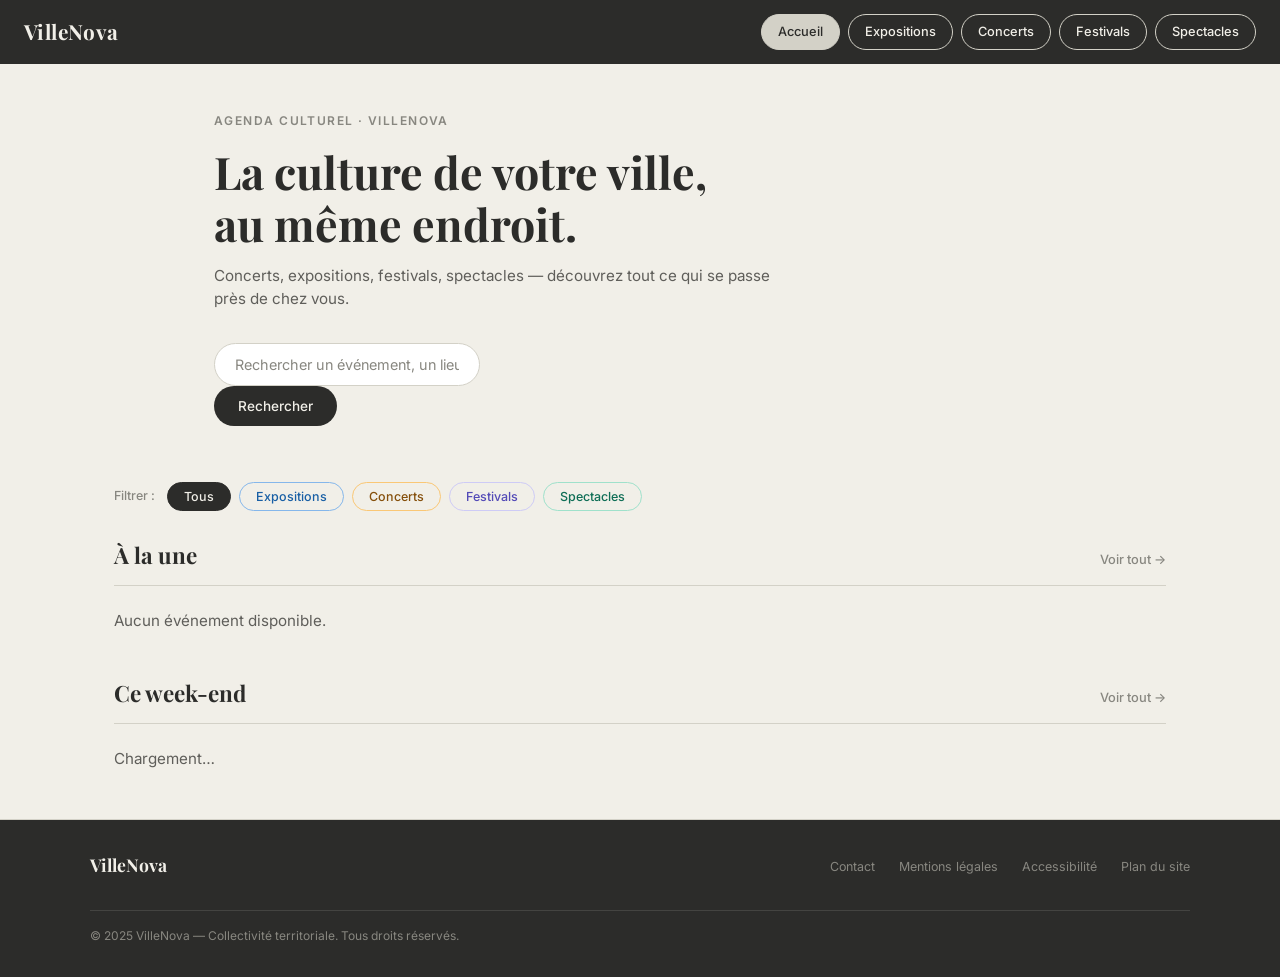
<file: index.html>
<!DOCTYPE html>
<html lang="fr">
<head>
  <meta charset="UTF-8" />
  <meta name="viewport" content="width=device-width, initial-scale=1.0" />
  <title>VilleNova — Agenda culturel</title>
  <link href="https://fonts.googleapis.com/css2?family=Playfair+Display:wght@400;700&family=Inter:wght@400;500;600&display=swap" rel="stylesheet" />
  <link rel="stylesheet" href="Sass/style.css" />
</head>
<body data-page="accueil">

  <nav aria-label="Navigation principale">
    <a href="index.html" class="logo" aria-label="VilleNova — Retour à l'accueil">VilleNova</a>
    <ul class="nav-links" role="list">
      <li><a href="index.html" class="active-accueil" aria-current="page">Accueil</a></li>
      <li><a href="html/expositions.html">Expositions</a></li>
      <li><a href="html/concerts.html">Concerts</a></li>
      <li><a href="html/festivals.html">Festivals</a></li>
      <li><a href="html/spectacles.html">Spectacles</a></li>
    </ul>
  </nav>

  <main id="contenu-principal">

    <section class="hero" aria-labelledby="hero-titre">
      <p class="hero-label">Agenda culturel · VilleNova</p>
      <h1 id="hero-titre">La culture de votre ville,<br>au même endroit.</h1>
      <p>Concerts, expositions, festivals, spectacles — découvrez tout ce qui se passe près de chez vous.</p>
      <div class="search-wrap">
        <form role="search" aria-label="Rechercher un événement">
          <label for="search-accueil" class="sr-only">Rechercher un événement ou un lieu</label>
          <div class="search-bar">
            <input id="search-accueil" type="text" placeholder="Rechercher un événement, un lieu…" autocomplete="off" />
          </div>
          <button class="btn-search" type="submit">Rechercher</button>
        </form>
      </div>
    </section>

    <!-- Filtres par catégorie -->
    <div class="filter-row" role="group" aria-label="Filtrer les événements par catégorie">
      <span class="filter-label" aria-hidden="true">Filtrer :</span>
      <button class="chip active" data-categorie="tous" role="button" aria-pressed="true">Tous</button>
      <button class="chip expo" data-categorie="exposition" role="button" aria-pressed="false">Expositions</button>
      <button class="chip concert" data-categorie="concert" role="button" aria-pressed="false">Concerts</button>
      <button class="chip festival" data-categorie="festival" role="button" aria-pressed="false">Festivals</button>
      <button class="chip spectacle" data-categorie="spectacle" role="button" aria-pressed="false">Spectacles</button>
    </div>

    <section class="section" aria-labelledby="titre-une">
      <div class="section-header">
        <h2 id="titre-une">À la une</h2>
        <a href="html/expositions.html" class="see-all">Voir tout →</a>
      </div>
      <div class="cards" id="cards-une" aria-label="Événements à la une">
        <p role="status">Chargement…</p>
      </div>
    </section>

    <section class="section" aria-labelledby="titre-weekend">
      <div class="section-header">
        <h2 id="titre-weekend">Ce week-end</h2>
        <a href="html/expositions.html" class="see-all">Voir tout →</a>
      </div>
      <div class="cards" id="cards-weekend" aria-label="Événements ce week-end">
        <p role="status">Chargement…</p>
      </div>
    </section>

  </main>

  <hr />
  <footer>
    <div class="footer-inner">
      <span class="footer-logo">VilleNova</span>
      <ul class="footer-links">
        <li><a href="#">Contact</a></li>
        <li><a href="#">Mentions légales</a></li>
        <li><a href="#">Accessibilité</a></li>
        <li><a href="#">Plan du site</a></li>
      </ul>
      <p class="footer-copy">© 2025 VilleNova — Collectivité territoriale. Tous droits réservés.</p>
    </div>
  </footer>

  <script src="Java/api.js"></script>
</body>
</html>
</file>
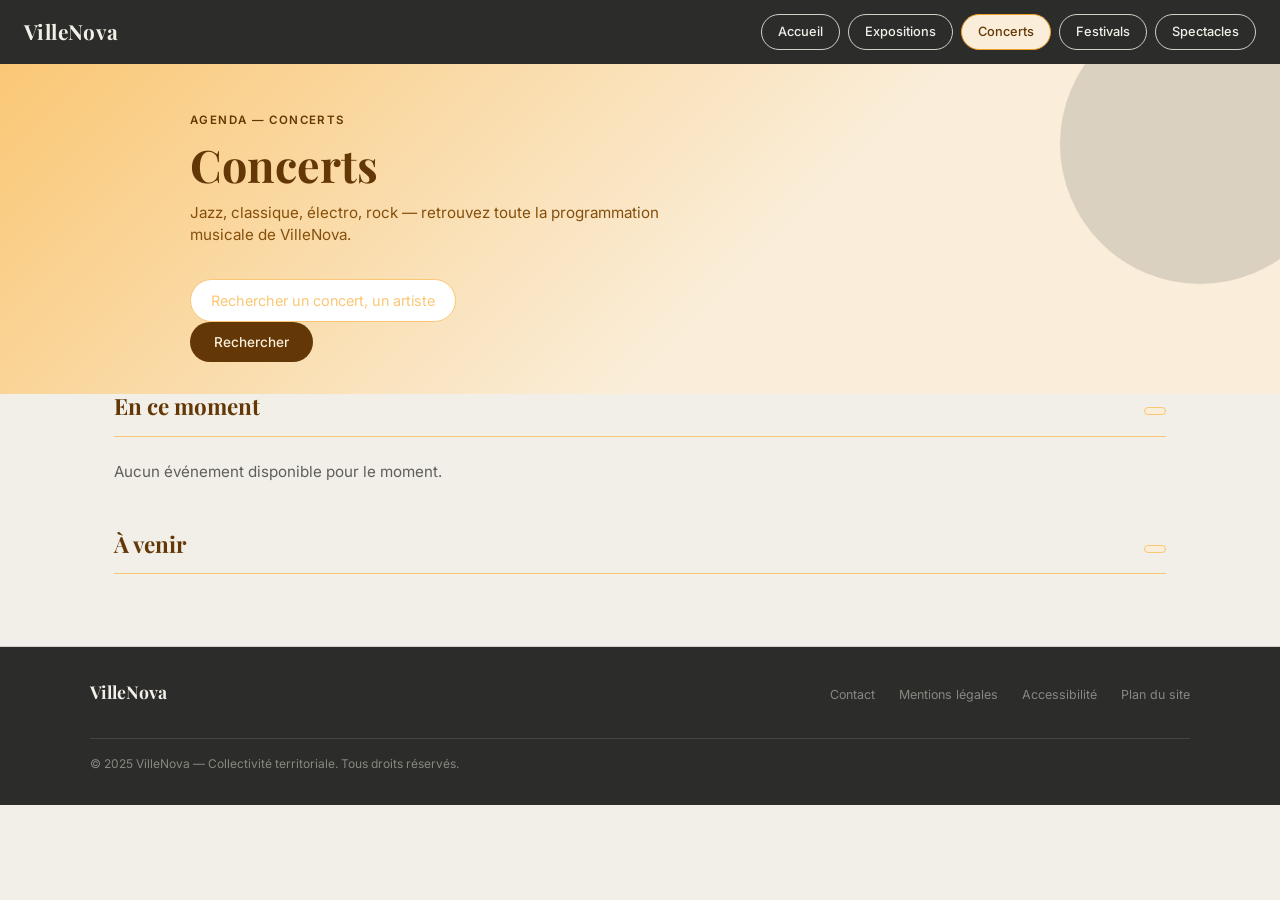
<file: html/concerts.html>
<!DOCTYPE html>
<html lang="fr">
<head>
  <meta charset="UTF-8" />
  <meta name="viewport" content="width=device-width, initial-scale=1.0" />
  <title>Concerts — VilleNova</title>
  <link href="https://fonts.googleapis.com/css2?family=Playfair+Display:wght@400;700&family=Inter:wght@400;500;600&display=swap" rel="stylesheet" />
  <link rel="stylesheet" href="../Sass/style.css" />
</head>
<body data-page="concerts">

  <nav aria-label="Navigation principale">
    <a href="../index.html" class="logo" aria-label="VilleNova — Retour à l'accueil">VilleNova</a>
    <ul class="nav-links" role="list">
      <li><a href="../index.html">Accueil</a></li>
      <li><a href="expositions.html">Expositions</a></li>
      <li><a href="concerts.html" class="active-concert" aria-current="page">Concerts</a></li>
      <li><a href="festivals.html">Festivals</a></li>
      <li><a href="spectacles.html">Spectacles</a></li>
    </ul>
  </nav>

  <main id="contenu-principal">

    <div class="page-header concert" aria-labelledby="page-titre">
      <div class="page-header-inner">
        <p class="page-label">Agenda — Concerts</p>
        <h1 id="page-titre">Concerts</h1>
        <p>Jazz, classique, électro, rock — retrouvez toute la programmation musicale de VilleNova.</p>
        <div class="search-wrap">
          <form role="search" aria-label="Rechercher un concert">
            <label for="search-concert" class="sr-only">Rechercher un concert ou un artiste</label>
            <div class="search-bar concert">
              <input id="search-concert" type="text" placeholder="Rechercher un concert, un artiste…" autocomplete="off" />
            </div>
            <button class="btn-search concert" type="submit">Rechercher</button>
          </form>
        </div>
      </div>
    </div>

    <section class="section" aria-labelledby="titre-en-cours">
      <div class="section-header concert">
        <h2 id="titre-en-cours">En ce moment</h2>
        <span class="count" id="count-en-cours" aria-live="polite"></span>
      </div>
      <div class="cards" id="cards-en-cours" aria-label="Concerts en cours">
        <p role="status">Chargement…</p>
      </div>
    </section>

    <section class="section" aria-labelledby="titre-avenir">
      <div class="section-header concert">
        <h2 id="titre-avenir">À venir</h2>
        <span class="count" id="count-avenir" aria-live="polite"></span>
      </div>
      <div class="cards" id="cards-avenir" aria-label="Concerts à venir">
        <p role="status">Chargement…</p>
      </div>
    </section>

  </main>

  <hr />
  <footer>
    <div class="footer-inner">
      <span class="footer-logo">VilleNova</span>
      <ul class="footer-links">
        <li><a href="#">Contact</a></li>
        <li><a href="#">Mentions légales</a></li>
        <li><a href="#">Accessibilité</a></li>
        <li><a href="#">Plan du site</a></li>
      </ul>
      <p class="footer-copy">© 2025 VilleNova — Collectivité territoriale. Tous droits réservés.</p>
    </div>
  </footer>
  <script src="../Java/api.js"></script>
</body>
</html>
</file>
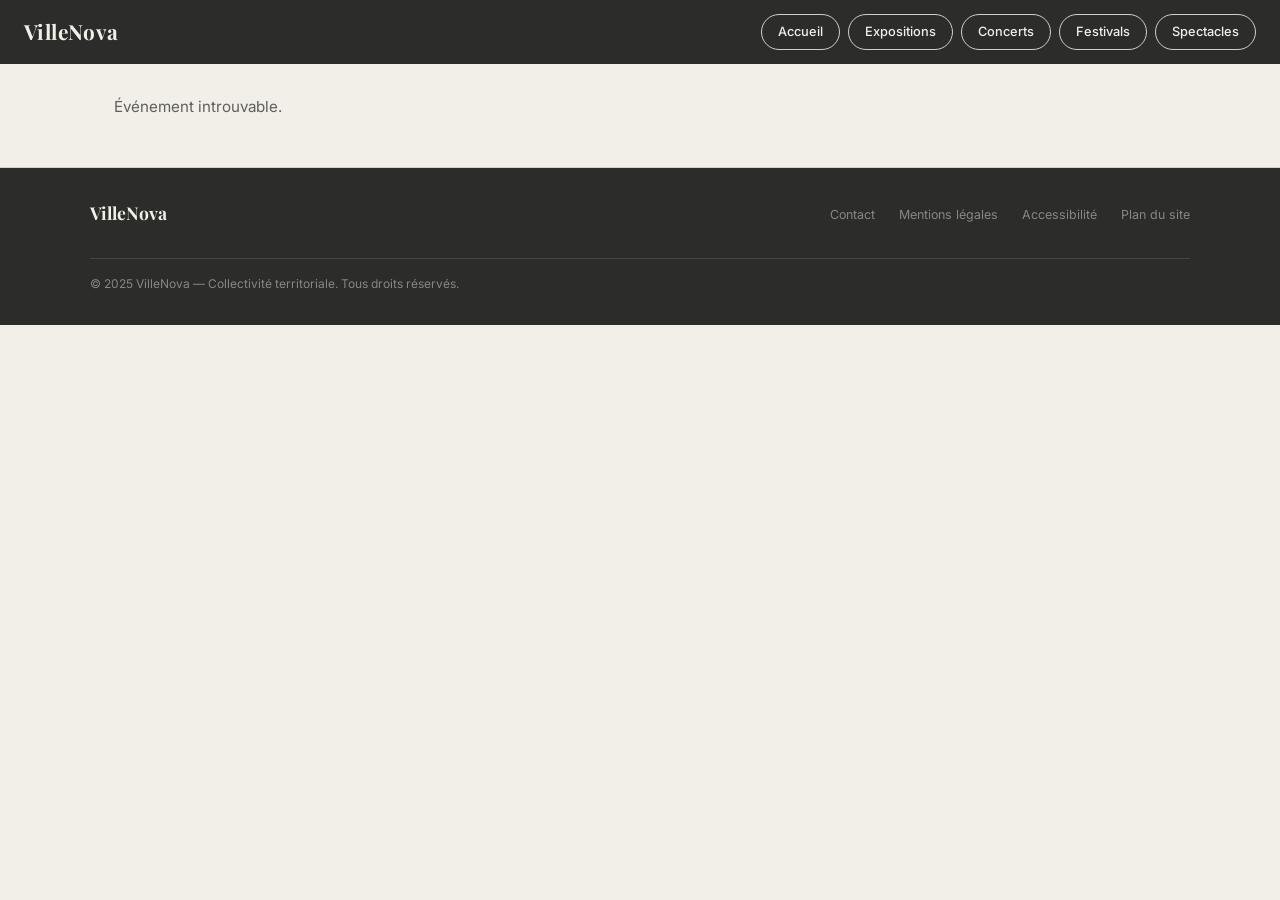
<file: html/event-detail.html>
<!DOCTYPE html>
<html lang="fr">
<head>
  <meta charset="UTF-8" />
  <meta name="viewport" content="width=device-width, initial-scale=1.0" />
  <title>Événement — VilleNova</title>
  <link href="https://fonts.googleapis.com/css2?family=Playfair+Display:wght@400;700&family=Inter:wght@400;500;600&display=swap" rel="stylesheet" />
  <link rel="stylesheet" href="../Sass/style.css" />
</head>
<body data-page="detail">

  <nav>
    <a href="../index.html" class="logo">VilleNova</a>
    <ul class="nav-links">
      <li><a href="../index.html">Accueil</a></li>
      <li><a href="expositions.html">Expositions</a></li>
      <li><a href="concerts.html">Concerts</a></li>
      <li><a href="festivals.html">Festivals</a></li>
      <li><a href="spectacles.html">Spectacles</a></li>
    </ul>
  </nav>

  <main id="contenu-principal">
    <div id="detail-contenu" class="detail-contenu" aria-live="polite">
      <p role="status">Chargement de l'événement…</p>
    </div>
  </main>

  <hr />
  <footer>
    <div class="footer-inner">
      <span class="footer-logo">VilleNova</span>
      <ul class="footer-links">
        <li><a href="#">Contact</a></li>
        <li><a href="#">Mentions légales</a></li>
        <li><a href="#">Accessibilité</a></li>
        <li><a href="#">Plan du site</a></li>
      </ul>
      <p class="footer-copy">© 2025 VilleNova — Collectivité territoriale. Tous droits réservés.</p>
    </div>
  </footer>

  <script src="../Java/api.js"></script>
</body>
</html>
</file>
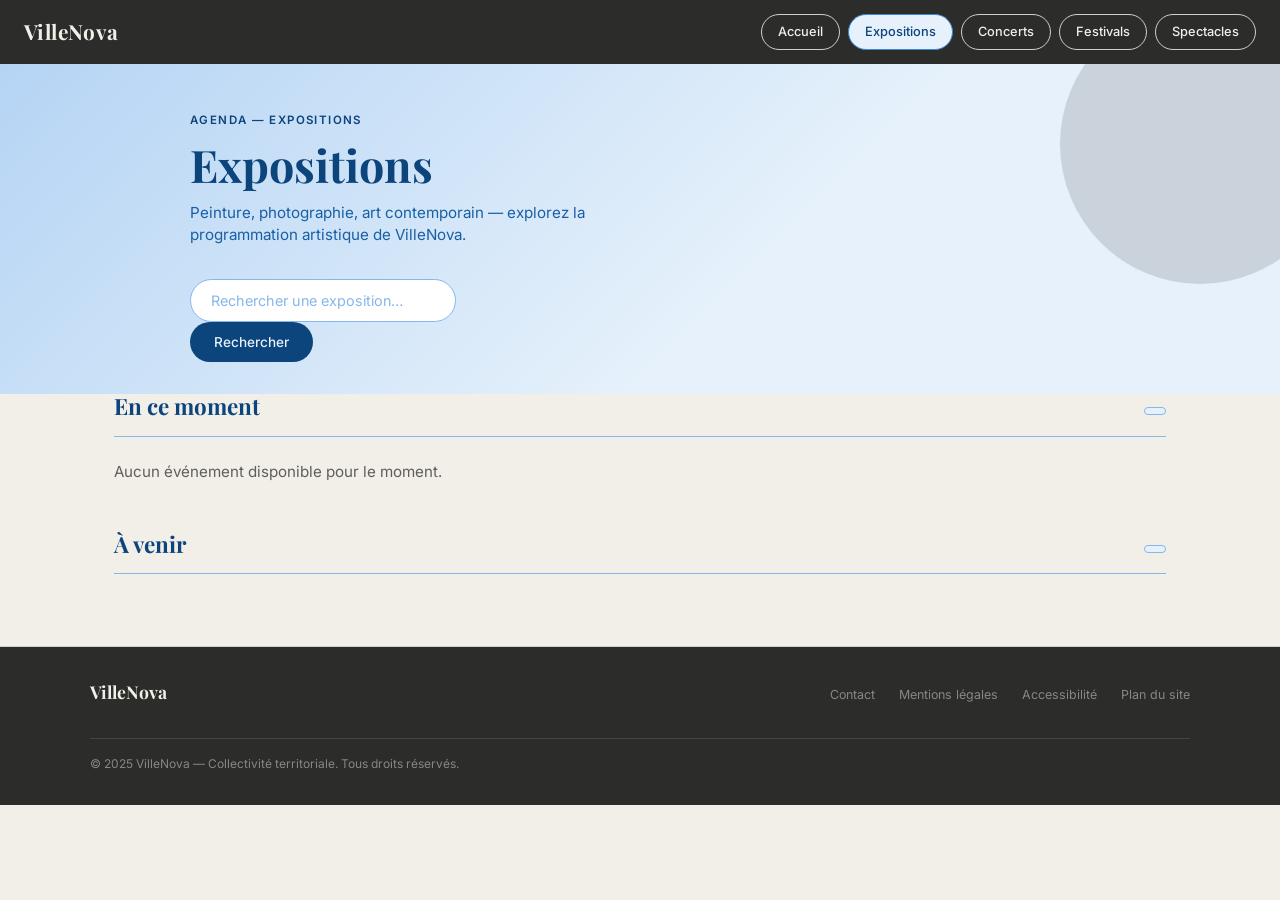
<file: html/expositions.html>
<!DOCTYPE html>
<html lang="fr">
<head>
  <meta charset="UTF-8" />
  <meta name="viewport" content="width=device-width, initial-scale=1.0" />
  <title>Expositions — VilleNova</title>
  <link href="https://fonts.googleapis.com/css2?family=Playfair+Display:wght@400;700&family=Inter:wght@400;500;600&display=swap" rel="stylesheet" />
  <link rel="stylesheet" href="../Sass/style.css" />
</head>
<body data-page="expositions">

  <nav aria-label="Navigation principale">
    <a href="../index.html" class="logo" aria-label="VilleNova — Retour à l'accueil">VilleNova</a>
    <ul class="nav-links" role="list">
      <li><a href="../index.html">Accueil</a></li>
      <li><a href="expositions.html" class="active-expo" aria-current="page">Expositions</a></li>
      <li><a href="concerts.html">Concerts</a></li>
      <li><a href="festivals.html">Festivals</a></li>
      <li><a href="spectacles.html">Spectacles</a></li>
    </ul>
  </nav>

  <main id="contenu-principal">

    <div class="page-header expo" aria-labelledby="page-titre">
      <div class="page-header-inner">
        <p class="page-label">Agenda — Expositions</p>
        <h1 id="page-titre">Expositions</h1>
        <p>Peinture, photographie, art contemporain — explorez la programmation artistique de VilleNova.</p>
        <div class="search-wrap">
          <form role="search" aria-label="Rechercher une exposition">
            <label for="search-expo" class="sr-only">Rechercher une exposition</label>
            <div class="search-bar expo">
              <input id="search-expo" type="text" placeholder="Rechercher une exposition…" autocomplete="off" />
            </div>
            <button class="btn-search expo" type="submit">Rechercher</button>
          </form>
        </div>
      </div>
    </div>

    <section class="section" aria-labelledby="titre-en-cours">
      <div class="section-header expo">
        <h2 id="titre-en-cours">En ce moment</h2>
        <span class="count" id="count-en-cours" aria-live="polite"></span>
      </div>
      <div class="cards" id="cards-en-cours" aria-label="Expositions en cours">
        <p role="status">Chargement…</p>
      </div>
    </section>

    <section class="section" aria-labelledby="titre-avenir">
      <div class="section-header expo">
        <h2 id="titre-avenir">À venir</h2>
        <span class="count" id="count-avenir" aria-live="polite"></span>
      </div>
      <div class="cards" id="cards-avenir" aria-label="Expositions à venir">
        <p role="status">Chargement…</p>
      </div>
    </section>

  </main>

  <hr />
  <footer>
    <div class="footer-inner">
      <span class="footer-logo">VilleNova</span>
      <ul class="footer-links">
        <li><a href="#">Contact</a></li>
        <li><a href="#">Mentions légales</a></li>
        <li><a href="#">Accessibilité</a></li>
        <li><a href="#">Plan du site</a></li>
      </ul>
      <p class="footer-copy">© 2025 VilleNova — Collectivité territoriale. Tous droits réservés.</p>
    </div>
  </footer>
  <script src="../Java/api.js"></script>
</body>
</html>
</file>
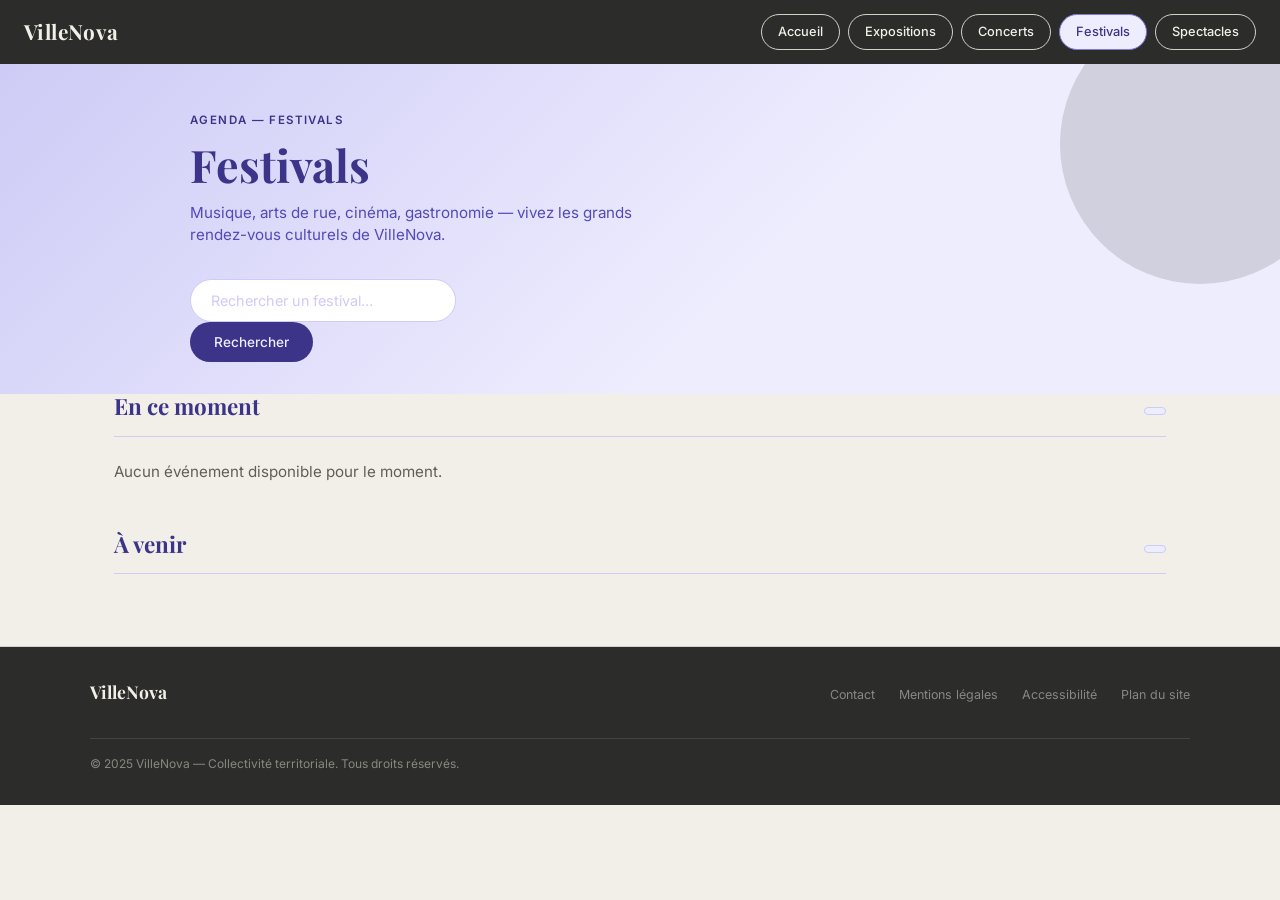
<file: html/festivals.html>
<!DOCTYPE html>
<html lang="fr">
<head>
  <meta charset="UTF-8" />
  <meta name="viewport" content="width=device-width, initial-scale=1.0" />
  <title>Festivals — VilleNova</title>
  <link href="https://fonts.googleapis.com/css2?family=Playfair+Display:wght@400;700&family=Inter:wght@400;500;600&display=swap" rel="stylesheet" />
  <link rel="stylesheet" href="../Sass/style.css" />
</head>
<body data-page="festivals">

  <nav aria-label="Navigation principale">
    <a href="../index.html" class="logo" aria-label="VilleNova — Retour à l'accueil">VilleNova</a>
    <ul class="nav-links" role="list">
      <li><a href="../index.html">Accueil</a></li>
      <li><a href="expositions.html">Expositions</a></li>
      <li><a href="concerts.html">Concerts</a></li>
      <li><a href="festivals.html" class="active-festival" aria-current="page">Festivals</a></li>
      <li><a href="spectacles.html">Spectacles</a></li>
    </ul>
  </nav>

  <main id="contenu-principal">

    <div class="page-header festival" aria-labelledby="page-titre">
      <div class="page-header-inner">
        <p class="page-label">Agenda — Festivals</p>
        <h1 id="page-titre">Festivals</h1>
        <p>Musique, arts de rue, cinéma, gastronomie — vivez les grands rendez-vous culturels de VilleNova.</p>
        <div class="search-wrap">
          <form role="search" aria-label="Rechercher un festival">
            <label for="search-festival" class="sr-only">Rechercher un festival</label>
            <div class="search-bar festival">
              <input id="search-festival" type="text" placeholder="Rechercher un festival…" autocomplete="off" />
            </div>
            <button class="btn-search festival" type="submit">Rechercher</button>
          </form>
        </div>
      </div>
    </div>

    <section class="section" aria-labelledby="titre-en-cours">
      <div class="section-header festival">
        <h2 id="titre-en-cours">En ce moment</h2>
        <span class="count" id="count-en-cours" aria-live="polite"></span>
      </div>
      <div class="cards" id="cards-en-cours" aria-label="Festivals en cours">
        <p role="status">Chargement…</p>
      </div>
    </section>

    <section class="section" aria-labelledby="titre-avenir">
      <div class="section-header festival">
        <h2 id="titre-avenir">À venir</h2>
        <span class="count" id="count-avenir" aria-live="polite"></span>
      </div>
      <div class="cards" id="cards-avenir" aria-label="Festivals à venir">
        <p role="status">Chargement…</p>
      </div>
    </section>

  </main>

  <hr />
  <footer>
    <div class="footer-inner">
      <span class="footer-logo">VilleNova</span>
      <ul class="footer-links">
        <li><a href="#">Contact</a></li>
        <li><a href="#">Mentions légales</a></li>
        <li><a href="#">Accessibilité</a></li>
        <li><a href="#">Plan du site</a></li>
      </ul>
      <p class="footer-copy">© 2025 VilleNova — Collectivité territoriale. Tous droits réservés.</p>
    </div>
  </footer>
  <script src="../Java/api.js"></script>
</body>
</html>
</file>
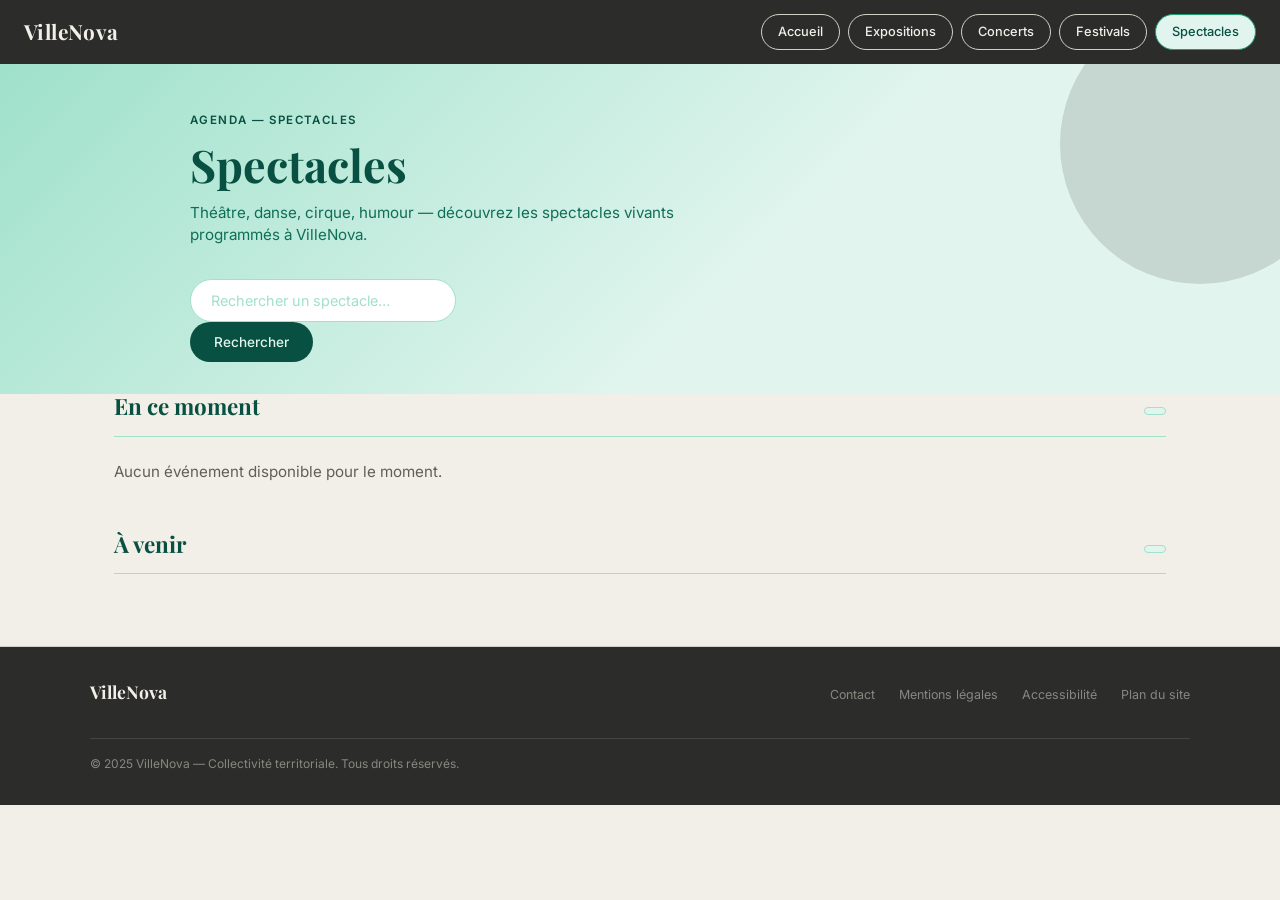
<file: html/spectacles.html>
<!DOCTYPE html>
<html lang="fr">
<head>
  <meta charset="UTF-8" />
  <meta name="viewport" content="width=device-width, initial-scale=1.0" />
  <title>Spectacles — VilleNova</title>
  <link href="https://fonts.googleapis.com/css2?family=Playfair+Display:wght@400;700&family=Inter:wght@400;500;600&display=swap" rel="stylesheet" />
  <link rel="stylesheet" href="../Sass/style.css" />
</head>
<body data-page="spectacles">

  <nav aria-label="Navigation principale">
    <a href="../index.html" class="logo" aria-label="VilleNova — Retour à l'accueil">VilleNova</a>
    <ul class="nav-links" role="list">
      <li><a href="../index.html">Accueil</a></li>
      <li><a href="expositions.html">Expositions</a></li>
      <li><a href="concerts.html">Concerts</a></li>
      <li><a href="festivals.html">Festivals</a></li>
      <li><a href="spectacles.html" class="active-spectacle" aria-current="page">Spectacles</a></li>
    </ul>
  </nav>

  <main id="contenu-principal">

    <div class="page-header spectacle" aria-labelledby="page-titre">
      <div class="page-header-inner">
        <p class="page-label">Agenda — Spectacles</p>
        <h1 id="page-titre">Spectacles</h1>
        <p>Théâtre, danse, cirque, humour — découvrez les spectacles vivants programmés à VilleNova.</p>
        <div class="search-wrap">
          <form role="search" aria-label="Rechercher un spectacle">
            <label for="search-spectacle" class="sr-only">Rechercher un spectacle</label>
            <div class="search-bar spectacle">
              <input id="search-spectacle" type="text" placeholder="Rechercher un spectacle…" autocomplete="off" />
            </div>
            <button class="btn-search spectacle" type="submit">Rechercher</button>
          </form>
        </div>
      </div>
    </div>

    <section class="section" aria-labelledby="titre-en-cours">
      <div class="section-header spectacle">
        <h2 id="titre-en-cours">En ce moment</h2>
        <span class="count" id="count-en-cours" aria-live="polite"></span>
      </div>
      <div class="cards" id="cards-en-cours" aria-label="Spectacles en cours">
        <p role="status">Chargement…</p>
      </div>
    </section>

    <section class="section" aria-labelledby="titre-avenir">
      <div class="section-header spectacle">
        <h2 id="titre-avenir">À venir</h2>
        <span class="count" id="count-avenir" aria-live="polite"></span>
      </div>
      <div class="cards" id="cards-avenir" aria-label="Spectacles à venir">
        <p role="status">Chargement…</p>
      </div>
    </section>

  </main>

  <hr />
  <footer>
    <div class="footer-inner">
      <span class="footer-logo">VilleNova</span>
      <ul class="footer-links">
        <li><a href="#">Contact</a></li>
        <li><a href="#">Mentions légales</a></li>
        <li><a href="#">Accessibilité</a></li>
        <li><a href="#">Plan du site</a></li>
      </ul>
      <p class="footer-copy">© 2025 VilleNova — Collectivité territoriale. Tous droits réservés.</p>
    </div>
  </footer>
  <script src="../Java/api.js"></script>
</body>
</html>
</file>
<file: Sass/style.css>
*,
*::before,
*::after {
  box-sizing: border-box;
  margin: 0;
  padding: 0;
}

body {
  background: #F1EFE8;
  color: #2C2C2A;
  font-family: "Inter", sans-serif;
  min-height: 100vh;
  line-height: 1.5;
}

a {
  color: inherit;
  text-decoration: none;
}

ul {
  list-style: none;
}

img {
  display: block;
  max-width: 100%;
}

hr {
  border: none;
  border-top: 0.5px solid #D3D1C7;
  margin: 0;
}

:focus-visible {
  outline: 3px solid #2563EB;
  outline-offset: 3px;
  border-radius: 2px;
}

:focus:not(:focus-visible) {
  outline: none;
}

.sr-only {
  position: absolute;
  width: 1px;
  height: 1px;
  padding: 0;
  margin: -1px;
  overflow: hidden;
  clip: rect(0, 0, 0, 0);
  white-space: nowrap;
  border: 0;
}

.skip-link {
  position: absolute;
  top: -100%;
  left: 16px;
  background: #2C2C2A;
  color: #F1EFE8;
  padding: 10px 20px;
  border-radius: 8px;
  font-size: 0.9rem;
  font-weight: 600;
  z-index: 9999;
  text-decoration: none;
  transition: top 0.2s;
}
.skip-link:focus {
  top: 16px;
}

h1, h2, h3 {
  font-family: "Playfair Display", serif;
  line-height: 1.15;
}

h1 {
  font-size: clamp(1.8rem, 4vw, 2.8rem);
  color: #2C2C2A;
}

h2 {
  font-size: 1.4rem;
  color: #2C2C2A;
}

h3 {
  font-size: 1rem;
}

p {
  font-size: 0.95rem;
  color: #5F5E5A;
}

nav {
  background: #2C2C2A;
  padding: 0 24px;
  display: flex;
  align-items: center;
  justify-content: space-between;
  height: 64px;
  position: sticky;
  top: 0;
  z-index: 100;
}
nav .logo {
  font-family: "Playfair Display", serif;
  color: #F1EFE8;
  font-size: 1.3rem;
  font-weight: 700;
  letter-spacing: 0.02em;
}
nav .logo:focus-visible {
  outline: 3px solid #2563EB;
  outline-offset: 3px;
  border-radius: 2px;
}
nav .nav-links {
  display: flex;
  gap: 8px;
}
nav .nav-links a {
  display: block;
  padding: 7px 16px;
  border-radius: 999px;
  font-size: 0.8rem;
  font-weight: 500;
  color: #F1EFE8;
  border: 0.5px solid #D3D1C7;
  transition: border-color 0.2s;
}
nav .nav-links a:focus-visible {
  outline: 3px solid #2563EB;
  outline-offset: 3px;
  border-radius: 2px;
}
nav .nav-links a:hover {
  border-color: #888780;
}
nav .nav-links a.active-accueil {
  background: #D3D1C7;
  color: #2C2C2A;
  border-color: #D3D1C7;
}
nav .nav-links a.active-expo {
  background: #E6F1FB;
  color: #0C447C;
  border-color: #378ADD;
}
nav .nav-links a.active-concert {
  background: #FAEEDA;
  color: #633806;
  border-color: #EF9F27;
}
nav .nav-links a.active-festival {
  background: #EEEDFE;
  color: #3C3489;
  border-color: #7F77DD;
}
nav .nav-links a.active-spectacle {
  background: #E1F5EE;
  color: #085041;
  border-color: #1D9E75;
}
@media (max-width: 768px) {
  nav {
    padding: 0 16px;
  }
  nav .nav-links {
    display: none;
    display: flex;
    flex-direction: column;
    position: absolute;
    top: 64px;
    left: 0;
    right: 0;
    background: #2C2C2A;
    padding: 16px;
    gap: 6px;
    border-top: 0.5px solid #444441;
  }
  nav .nav-links.open {
    display: flex;
  }
  nav .nav-links a {
    border-radius: 8px;
    padding: 10px 16px;
  }
}

.burger {
  display: none;
  flex-direction: column;
  justify-content: center;
  gap: 5px;
  background: transparent;
  border: 1px solid rgba(241, 239, 232, 0.3);
  border-radius: 8px;
  padding: 8px 10px;
  cursor: pointer;
  transition: border-color 0.2s;
}
.burger:focus-visible {
  outline: 3px solid #2563EB;
  outline-offset: 3px;
  border-radius: 2px;
}
.burger span {
  display: block;
  width: 20px;
  height: 2px;
  background: #F1EFE8;
  border-radius: 2px;
  transition: transform 0.25s, opacity 0.25s;
}
.burger:hover {
  border-color: rgba(241, 239, 232, 0.7);
}
.burger.open span:nth-child(1) {
  transform: translateY(7px) rotate(45deg);
}
.burger.open span:nth-child(2) {
  opacity: 0;
}
.burger.open span:nth-child(3) {
  transform: translateY(-7px) rotate(-45deg);
}
@media (max-width: 768px) {
  .burger {
    display: flex;
  }
}

footer {
  background: #2C2C2A;
  padding: 32px 24px;
}
footer .footer-inner {
  max-width: 1100px;
  margin: 0 auto;
  display: flex;
  align-items: center;
  justify-content: space-between;
  flex-wrap: wrap;
  gap: 16px;
}
footer .footer-logo {
  font-family: "Playfair Display", serif;
  color: #F1EFE8;
  font-size: 1.1rem;
  font-weight: 700;
}
footer .footer-links {
  display: flex;
  gap: 24px;
  flex-wrap: wrap;
}
footer .footer-links a {
  font-size: 0.78rem;
  color: #888780;
  transition: color 0.2s;
}
footer .footer-links a:focus-visible {
  outline: 3px solid #2563EB;
  outline-offset: 3px;
  border-radius: 2px;
}
footer .footer-links a:hover {
  color: #F1EFE8;
}
footer .footer-copy {
  font-size: 0.75rem;
  color: #888780;
  width: 100%;
  margin-top: 16px;
  padding-top: 16px;
  border-top: 0.5px solid #444441;
}
@media (max-width: 768px) {
  footer {
    padding: 24px 16px;
  }
}
@media (max-width: 480px) {
  footer .footer-inner {
    display: flex;
    flex-direction: column;
    align-items: flex-start;
  }
}

.section {
  max-width: 1100px;
  margin: 0 auto;
  padding: 0 24px 48px;
}
@media (max-width: 768px) {
  .section {
    padding: 0 16px 32px;
  }
}

.section-header {
  display: flex;
  align-items: center;
  justify-content: space-between;
  align-items: baseline;
  margin-bottom: 24px;
  padding-bottom: 16px;
  border-bottom: 0.5px solid #D3D1C7;
}
.section-header h2 {
  font-family: "Playfair Display", serif;
  font-size: 1.4rem;
}
.section-header .see-all {
  font-size: 0.8rem;
  color: #888780;
  font-weight: 500;
  transition: color 0.2s;
}
.section-header .see-all:focus-visible {
  outline: 3px solid #2563EB;
  outline-offset: 3px;
  border-radius: 2px;
}
.section-header .see-all:hover {
  color: #2C2C2A;
}
.section-header .count {
  font-size: 0.78rem;
  padding: 3px 10px;
  border-radius: 999px;
}
.section-header.expo {
  border-color: #85B7EB;
}
.section-header.expo h2 {
  color: #0C447C;
}
.section-header.expo .count {
  color: #185FA5;
  background: #E6F1FB;
  border: 1px solid #85B7EB;
}
.section-header.concert {
  border-color: #FAC775;
}
.section-header.concert h2 {
  color: #633806;
}
.section-header.concert .count {
  color: #854F0B;
  background: #FAEEDA;
  border: 1px solid #FAC775;
}
.section-header.festival {
  border-color: #CECBF6;
}
.section-header.festival h2 {
  color: #3C3489;
}
.section-header.festival .count {
  color: #534AB7;
  background: #EEEDFE;
  border: 1px solid #CECBF6;
}
.section-header.spectacle {
  border-color: #9FE1CB;
}
.section-header.spectacle h2 {
  color: #085041;
}
.section-header.spectacle .count {
  color: #0F6E56;
  background: #E1F5EE;
  border: 1px solid #9FE1CB;
}

.cards {
  display: grid;
  grid-template-columns: repeat(auto-fill, minmax(260px, 1fr));
  gap: 16px;
}
@media (max-width: 768px) {
  .cards {
    grid-template-columns: 1fr 1fr;
    gap: 12px;
  }
}
@media (max-width: 480px) {
  .cards {
    grid-template-columns: 1fr;
  }
}

.badge {
  position: absolute;
  top: 10px;
  left: 10px;
}
.badge.expo {
  background: #378ADD;
  color: #E6F1FB;
  border-radius: 999px;
  padding: 4px 12px;
  font-size: 0.72rem;
  font-weight: 600;
  letter-spacing: 0.04em;
}
.badge.concert {
  background: #EF9F27;
  color: #412402;
  border-radius: 999px;
  padding: 4px 12px;
  font-size: 0.72rem;
  font-weight: 600;
  letter-spacing: 0.04em;
}
.badge.festival {
  background: #7F77DD;
  color: #EEEDFE;
  border-radius: 999px;
  padding: 4px 12px;
  font-size: 0.72rem;
  font-weight: 600;
  letter-spacing: 0.04em;
}
.badge.spectacle {
  background: #1D9E75;
  color: #E1F5EE;
  border-radius: 999px;
  padding: 4px 12px;
  font-size: 0.72rem;
  font-weight: 600;
  letter-spacing: 0.04em;
}

.btn-detail {
  display: block;
  margin: 0 16px 16px;
  padding: 9px 16px;
  border-radius: 999px;
  font-size: 0.78rem;
  font-weight: 600;
  text-align: center;
  text-decoration: none;
  border: 1.5px solid transparent;
  transition: all 0.2s;
  font-family: "Inter", sans-serif;
}
.btn-detail:focus-visible {
  outline: 3px solid #2563EB;
  outline-offset: 3px;
  border-radius: 2px;
}
.btn-detail.expo {
  color: #0C447C;
  border-color: #B5D4F4;
  background: #E6F1FB;
}
.btn-detail.expo:hover {
  background: #378ADD;
  color: #E6F1FB;
  border-color: #378ADD;
}
.btn-detail.concert {
  color: #633806;
  border-color: #FAC775;
  background: #FAEEDA;
}
.btn-detail.concert:hover {
  background: #EF9F27;
  color: #412402;
  border-color: #EF9F27;
}
.btn-detail.festival {
  color: #3C3489;
  border-color: #CECBF6;
  background: #EEEDFE;
}
.btn-detail.festival:hover {
  background: #7F77DD;
  color: #EEEDFE;
  border-color: #7F77DD;
}
.btn-detail.spectacle {
  color: #085041;
  border-color: #9FE1CB;
  background: #E1F5EE;
}
.btn-detail.spectacle:hover {
  background: #1D9E75;
  color: #E1F5EE;
  border-color: #1D9E75;
}
.btn-detail.light {
  background: rgba(255, 255, 255, 0.15);
  border-color: rgba(255, 255, 255, 0.4);
  color: #fff;
  margin: 16px 0 0;
}
.btn-detail.light:hover {
  background: rgba(255, 255, 255, 0.3);
}

.btn-retour {
  display: inline-flex;
  align-items: center;
  gap: 8px;
  font-size: 0.82rem;
  font-weight: 600;
  color: #5F5E5A;
  text-decoration: none;
  padding: 8px 14px;
  border-radius: 999px;
  border: 1px solid #D3D1C7;
  margin-bottom: 32px;
  transition: all 0.2s;
  background: #fff;
}
.btn-retour:focus-visible {
  outline: 3px solid #2563EB;
  outline-offset: 3px;
  border-radius: 2px;
}
.btn-retour:hover {
  color: #2C2C2A;
  border-color: #2C2C2A;
  background: #F1EFE8;
}

.btn-site {
  display: inline-flex;
  align-items: center;
  justify-content: center;
  gap: 8px;
  width: 100%;
  margin-top: 8px;
  padding: 10px 16px;
  border-radius: 999px;
  font-size: 0.82rem;
  font-weight: 600;
  text-decoration: none;
  transition: all 0.2s;
  font-family: "Inter", sans-serif;
}
.btn-site:focus-visible {
  outline: 3px solid #2563EB;
  outline-offset: 3px;
  border-radius: 2px;
}
.btn-site.expo {
  background: #0C447C;
  color: #E6F1FB;
}
.btn-site.expo:hover {
  background: #185FA5;
}
.btn-site.concert {
  background: #633806;
  color: #FAEEDA;
}
.btn-site.concert:hover {
  background: #854F0B;
}
.btn-site.festival {
  background: #3C3489;
  color: #EEEDFE;
}
.btn-site.festival:hover {
  background: #534AB7;
}
.btn-site.spectacle {
  background: #085041;
  color: #E1F5EE;
}
.btn-site.spectacle:hover {
  background: #0F6E56;
}

.search-wrap {
  display: flex;
  gap: 12px;
  max-width: 560px;
}
@media (max-width: 768px) {
  .search-wrap {
    flex-direction: column;
  }
}

.search-bar {
  flex: 1;
  display: flex;
  align-items: center;
  gap: 10px;
  background: #fff;
  border: 1px solid #D3D1C7;
  border-radius: 999px;
  padding: 12px 20px;
  transition: border-color 0.2s;
}
.search-bar:focus-within {
  border-color: #2C2C2A;
}
.search-bar svg {
  flex-shrink: 0;
  color: #888780;
}
.search-bar input {
  flex: 1;
  border: none;
  outline: none;
  font-size: 0.9rem;
  font-family: "Inter", sans-serif;
  color: #2C2C2A;
  background: transparent;
}
.search-bar input::placeholder {
  color: #888780;
}
.search-bar.expo {
  border-color: #85B7EB;
}
.search-bar.expo input::placeholder {
  color: #85B7EB;
}
.search-bar.expo:focus-within {
  border-color: #378ADD;
}
.search-bar.concert {
  border-color: #FAC775;
}
.search-bar.concert input::placeholder {
  color: #FAC775;
}
.search-bar.concert:focus-within {
  border-color: #EF9F27;
}
.search-bar.festival {
  border-color: #CECBF6;
}
.search-bar.festival input::placeholder {
  color: #CECBF6;
}
.search-bar.festival:focus-within {
  border-color: #7F77DD;
}
.search-bar.spectacle {
  border-color: #9FE1CB;
}
.search-bar.spectacle input::placeholder {
  color: #9FE1CB;
}
.search-bar.spectacle:focus-within {
  border-color: #1D9E75;
}

.btn-search {
  background: #2C2C2A;
  color: #F1EFE8;
  border-radius: 999px;
  padding: 8px 20px;
  font-size: 0.85rem;
  font-weight: 600;
  border: none;
  cursor: pointer;
  transition: background 0.2s;
  text-decoration: none;
  display: inline-block;
  font-family: "Inter", sans-serif;
}
.btn-search:hover {
  background: rgba(44, 44, 42, 0.85);
}
.btn-search {
  padding: 12px 24px;
  font-size: 0.85rem;
  font-weight: 500;
  white-space: nowrap;
}
.btn-search:focus-visible {
  outline: 3px solid #2563EB;
  outline-offset: 3px;
  border-radius: 2px;
}
.btn-search.expo {
  background: #0C447C;
  color: #E6F1FB;
}
.btn-search.concert {
  background: #633806;
  color: #FAEEDA;
}
.btn-search.festival {
  background: #3C3489;
  color: #EEEDFE;
}
.btn-search.spectacle {
  background: #085041;
  color: #E1F5EE;
}

.filter-row {
  padding: 24px 24px 32px;
  max-width: 1100px;
  margin: 0 auto;
  display: flex;
  gap: 8px;
  flex-wrap: wrap;
  align-items: center;
}
.filter-row .filter-label {
  font-size: 0.78rem;
  color: #888780;
  font-weight: 500;
  margin-right: 4px;
}
@media (max-width: 768px) {
  .filter-row {
    padding: 16px;
  }
}

.chip {
  padding: 6px 16px;
  border-radius: 999px;
  font-size: 0.78rem;
  font-weight: 500;
  border: 1px solid #D3D1C7;
  background: transparent;
  color: #5F5E5A;
  cursor: pointer;
  transition: all 0.2s;
  font-family: "Inter", sans-serif;
}
.chip:focus-visible {
  outline: 3px solid #2563EB;
  outline-offset: 3px;
  border-radius: 2px;
}
.chip:hover, .chip.active {
  background: #2C2C2A;
  color: #F1EFE8;
  border-color: #2C2C2A;
}
.chip.expo {
  border-color: #85B7EB;
  color: #185FA5;
}
.chip.expo:hover, .chip.expo.active {
  background: #378ADD;
  color: #E6F1FB;
  border-color: #378ADD;
}
.chip.concert {
  border-color: #FAC775;
  color: #854F0B;
}
.chip.concert:hover, .chip.concert.active {
  background: #EF9F27;
  color: #412402;
  border-color: #EF9F27;
}
.chip.festival {
  border-color: #CECBF6;
  color: #534AB7;
}
.chip.festival:hover, .chip.festival.active {
  background: #7F77DD;
  color: #EEEDFE;
  border-color: #7F77DD;
}
.chip.spectacle {
  border-color: #9FE1CB;
  color: #0F6E56;
}
.chip.spectacle:hover, .chip.spectacle.active {
  background: #1D9E75;
  color: #E1F5EE;
  border-color: #1D9E75;
}

.card {
  background: #fff;
  border-radius: 12px;
  border: 0.5px solid #D3D1C7;
  overflow: hidden;
  transition: transform 0.2s, box-shadow 0.2s;
}
.card:hover {
  transform: translateY(-3px);
  box-shadow: 0 8px 24px rgba(44, 44, 42, 0.1);
}
.card {
  display: flex;
  flex-direction: column;
  text-decoration: none;
  color: inherit;
}
.card.expo {
  border-color: #B5D4F4;
}
.card.expo:hover {
  box-shadow: 0 8px 24px rgba(12, 68, 124, 0.12);
}
.card.concert {
  border-color: #FAC775;
}
.card.concert:hover {
  box-shadow: 0 8px 24px rgba(99, 56, 6, 0.12);
}
.card.festival {
  border-color: #CECBF6;
}
.card.festival:hover {
  box-shadow: 0 8px 24px rgba(60, 52, 137, 0.12);
}
.card.spectacle {
  border-color: #9FE1CB;
}
.card.spectacle:hover {
  box-shadow: 0 8px 24px rgba(8, 80, 65, 0.12);
}
.card .card-link {
  flex: 1;
  display: block;
  text-decoration: none;
  color: inherit;
}
.card .card-link:hover {
  opacity: 0.95;
}
.card .card-link:focus-visible {
  outline: 3px solid #2563EB;
  outline-offset: 3px;
  border-radius: 2px;
}

.card-img-wrap {
  position: relative;
  height: 160px;
  overflow: hidden;
}
.card-img-wrap img {
  width: 100%;
  height: 100%;
  object-fit: cover;
}

.card-img-placeholder {
  width: 100%;
  height: 160px;
  display: flex;
  align-items: center;
  justify-content: center;
}

.card-body {
  padding: 14px 16px 16px;
}

.card-title {
  font-family: "Playfair Display", serif;
  font-size: 1rem;
  margin-bottom: 8px;
  line-height: 1.3;
  display: -webkit-box;
  -webkit-line-clamp: 2;
  -webkit-box-orient: vertical;
  overflow: hidden;
}
.card-title.expo {
  color: #0C447C;
}
.card-title.concert {
  color: #633806;
}
.card-title.festival {
  color: #3C3489;
}
.card-title.spectacle {
  color: #085041;
}

.card-meta {
  display: flex;
  flex-direction: column;
  gap: 4px;
}

.meta-row {
  display: flex;
  align-items: center;
  gap: 6px;
  font-size: 0.78rem;
}
.meta-row svg {
  flex-shrink: 0;
}
.meta-row.expo {
  color: #185FA5;
}
.meta-row.concert {
  color: #854F0B;
}
.meta-row.festival {
  color: #534AB7;
}
.meta-row.spectacle {
  color: #0F6E56;
}

.card-tag {
  display: inline-block;
  margin-top: 10px;
  padding: 3px 10px;
  border-radius: 999px;
  font-size: 0.7rem;
}
.card-tag.expo {
  background: #E6F1FB;
  color: #0C447C;
  border: 1px solid #B5D4F4;
}
.card-tag.concert {
  background: #FAEEDA;
  color: #633806;
  border: 1px solid #FAC775;
}
.card-tag.festival {
  background: #EEEDFE;
  color: #3C3489;
  border: 1px solid #CECBF6;
}
.card-tag.spectacle {
  background: #E1F5EE;
  color: #085041;
  border: 1px solid #9FE1CB;
}

.card-highlight {
  border-radius: 12px;
  padding: 32px;
  display: flex;
  flex-direction: column;
  justify-content: flex-end;
  min-height: 220px;
  text-decoration: none;
  position: relative;
  overflow: hidden;
  transition: transform 0.2s, box-shadow 0.2s;
}
.card-highlight::before {
  content: "";
  position: absolute;
  top: -30px;
  right: -30px;
  width: 150px;
  height: 150px;
  border-radius: 50%;
}
.card-highlight:hover {
  transform: translateY(-3px);
}
.card-highlight .badge {
  position: static;
  display: inline-block;
  margin-bottom: 16px;
}
.card-highlight .card-title {
  font-size: 1.2rem;
  margin-bottom: 8px;
}
.card-highlight .card-highlight-link {
  flex: 1;
  display: block;
  text-decoration: none;
  color: inherit;
}
.card-highlight .card-highlight-link:focus-visible {
  outline: 3px solid #2563EB;
  outline-offset: 3px;
  border-radius: 2px;
}
.card-highlight.expo {
  background: #0C447C;
}
.card-highlight.expo::before {
  background: rgba(55, 138, 221, 0.25);
}
.card-highlight.expo:hover {
  box-shadow: 0 8px 24px rgba(12, 68, 124, 0.3);
}
.card-highlight.expo .card-title {
  color: #E6F1FB;
}
.card-highlight.expo .meta-row {
  color: #85B7EB;
}
.card-highlight.concert {
  background: #633806;
}
.card-highlight.concert::before {
  background: rgba(239, 159, 39, 0.2);
}
.card-highlight.concert:hover {
  box-shadow: 0 8px 24px rgba(99, 56, 6, 0.3);
}
.card-highlight.concert .card-title {
  color: #FAEEDA;
}
.card-highlight.concert .meta-row {
  color: #FAC775;
}
.card-highlight.festival {
  background: #3C3489;
}
.card-highlight.festival::before {
  background: rgba(127, 119, 221, 0.25);
}
.card-highlight.festival:hover {
  box-shadow: 0 8px 24px rgba(60, 52, 137, 0.3);
}
.card-highlight.festival .card-title {
  color: #EEEDFE;
}
.card-highlight.festival .meta-row {
  color: #CECBF6;
}
.card-highlight.spectacle {
  background: #085041;
}
.card-highlight.spectacle::before {
  background: rgba(29, 158, 117, 0.25);
}
.card-highlight.spectacle:hover {
  box-shadow: 0 8px 24px rgba(8, 80, 65, 0.3);
}
.card-highlight.spectacle .card-title {
  color: #E1F5EE;
}
.card-highlight.spectacle .meta-row {
  color: #9FE1CB;
}

.hero {
  padding: 48px 24px 32px;
  max-width: 900px;
  margin: 0 auto;
}
.hero .hero-label {
  font-size: 0.75rem;
  font-weight: 600;
  letter-spacing: 0.12em;
  text-transform: uppercase;
  color: #888780;
  margin-bottom: 16px;
}
.hero h1 {
  margin-bottom: 16px;
}
.hero p {
  margin-bottom: 32px;
  max-width: 560px;
}
@media (max-width: 768px) {
  .hero {
    padding: 32px 16px 24px;
  }
}

.page-header {
  padding: 48px 24px 32px;
  position: relative;
  overflow: hidden;
}
.page-header::before {
  content: "";
  position: absolute;
  top: -60px;
  right: -60px;
  width: 280px;
  height: 280px;
  border-radius: 50%;
  opacity: 0.15;
  background: currentColor;
}
.page-header-inner {
  max-width: 900px;
  margin: 0 auto;
  position: relative;
}
.page-header .page-label {
  font-size: 0.72rem;
  font-weight: 600;
  letter-spacing: 0.12em;
  text-transform: uppercase;
  margin-bottom: 0.6rem;
}
.page-header h1 {
  margin-bottom: 0.7rem;
}
.page-header p {
  max-width: 500px;
  margin-bottom: 32px;
}
.page-header.expo {
  background: linear-gradient(135deg, #B5D4F4 0%, #E6F1FB 60%);
}
.page-header.expo h1, .page-header.expo .page-label {
  color: #0C447C;
}
.page-header.expo p {
  color: #185FA5;
}
.page-header.concert {
  background: linear-gradient(135deg, #FAC775 0%, #FAEEDA 60%);
}
.page-header.concert h1, .page-header.concert .page-label {
  color: #633806;
}
.page-header.concert p {
  color: #854F0B;
}
.page-header.festival {
  background: linear-gradient(135deg, #CECBF6 0%, #EEEDFE 60%);
}
.page-header.festival h1, .page-header.festival .page-label {
  color: #3C3489;
}
.page-header.festival p {
  color: #534AB7;
}
.page-header.spectacle {
  background: linear-gradient(135deg, #9FE1CB 0%, #E1F5EE 60%);
}
.page-header.spectacle h1, .page-header.spectacle .page-label {
  color: #085041;
}
.page-header.spectacle p {
  color: #0F6E56;
}
@media (max-width: 768px) {
  .page-header {
    padding: 32px 16px 24px;
  }
}

.detail-contenu {
  max-width: 1100px;
  margin: 0 auto;
  padding: 32px 24px 48px;
}
@media (max-width: 768px) {
  .detail-contenu {
    padding: 24px 16px 32px;
  }
}

.detail-hero {
  position: relative;
  border-radius: 12px;
  overflow: hidden;
  margin-bottom: 32px;
  min-height: 320px;
}
@media (max-width: 768px) {
  .detail-hero {
    min-height: 220px;
  }
}

.detail-img {
  width: 100%;
  height: 380px;
  object-fit: cover;
  display: block;
}
@media (max-width: 768px) {
  .detail-img {
    height: 240px;
  }
}

.detail-img-placeholder {
  width: 100%;
  height: 320px;
}
@media (max-width: 768px) {
  .detail-img-placeholder {
    height: 200px;
  }
}

.detail-hero-overlay {
  position: absolute;
  bottom: 0;
  left: 0;
  right: 0;
  padding: 32px;
  background: linear-gradient(to top, rgba(0, 0, 0, 0.75) 0%, transparent 100%);
}
.detail-hero-overlay .detail-titre {
  font-family: "Playfair Display", serif;
  font-size: clamp(1.4rem, 3vw, 2rem);
  color: #fff;
  line-height: 1.2;
  text-shadow: 0 2px 8px rgba(0, 0, 0, 0.3);
}

.detail-body {
  display: grid;
  grid-template-columns: 300px 1fr;
  gap: 32px;
  align-items: start;
}
@media (max-width: 768px) {
  .detail-body {
    grid-template-columns: 1fr;
  }
}

.detail-sidebar {
  position: sticky;
  top: 80px;
}
@media (max-width: 768px) {
  .detail-sidebar {
    position: static;
  }
}

.detail-meta {
  border-radius: 12px;
  padding: 24px;
  display: flex;
  flex-direction: column;
  gap: 16px;
}
.detail-meta.expo {
  background: #E6F1FB;
  border: 1px solid #B5D4F4;
}
.detail-meta.concert {
  background: #FAEEDA;
  border: 1px solid #FAC775;
}
.detail-meta.festival {
  background: #EEEDFE;
  border: 1px solid #CECBF6;
}
.detail-meta.spectacle {
  background: #E1F5EE;
  border: 1px solid #9FE1CB;
}

.detail-meta-titre {
  font-family: "Inter", sans-serif;
  font-size: 0.7rem;
  font-weight: 700;
  letter-spacing: 0.1em;
  text-transform: uppercase;
  margin-bottom: 4px;
}
.expo .detail-meta-titre {
  color: #0C447C;
}
.concert .detail-meta-titre {
  color: #633806;
}
.festival .detail-meta-titre {
  color: #3C3489;
}
.spectacle .detail-meta-titre {
  color: #085041;
}

.detail-meta-item {
  display: flex;
  gap: 8px;
  align-items: flex-start;
}
.detail-meta-item svg {
  flex-shrink: 0;
  margin-top: 3px;
}
.detail-meta-item div {
  display: flex;
  flex-direction: column;
  gap: 2px;
}
.detail-meta-item strong {
  font-size: 0.72rem;
  font-weight: 600;
  text-transform: uppercase;
  letter-spacing: 0.06em;
}
.detail-meta-item span {
  font-size: 0.88rem;
}
.detail-meta-item small {
  font-size: 0.78rem;
  opacity: 0.8;
}
.expo .detail-meta-item svg, .expo .detail-meta-item strong {
  color: #0C447C;
}
.expo .detail-meta-item span {
  color: #185FA5;
}
.concert .detail-meta-item svg, .concert .detail-meta-item strong {
  color: #633806;
}
.concert .detail-meta-item span {
  color: #854F0B;
}
.festival .detail-meta-item svg, .festival .detail-meta-item strong {
  color: #3C3489;
}
.festival .detail-meta-item span {
  color: #534AB7;
}
.spectacle .detail-meta-item svg, .spectacle .detail-meta-item strong {
  color: #085041;
}
.spectacle .detail-meta-item span {
  color: #0F6E56;
}

.detail-section-titre {
  font-family: "Playfair Display", serif;
  font-size: 1.3rem;
  margin-bottom: 24px;
  padding-bottom: 16px;
  border-bottom: 0.5px solid #D3D1C7;
}
.detail-section-titre.expo {
  color: #0C447C;
  border-color: #B5D4F4;
}
.detail-section-titre.concert {
  color: #633806;
  border-color: #FAC775;
}
.detail-section-titre.festival {
  color: #3C3489;
  border-color: #CECBF6;
}
.detail-section-titre.spectacle {
  color: #085041;
  border-color: #9FE1CB;
}

.detail-description {
  font-size: 1rem;
  color: #5F5E5A;
  line-height: 1.7;
  margin-bottom: 24px;
}

.detail-description-longue {
  font-size: 0.92rem;
  color: #888780;
  line-height: 1.7;
  padding-top: 24px;
  border-top: 0.5px solid #D3D1C7;
}

.detail-not-found {
  text-align: center;
  padding: 48px 24px;
  display: flex;
  flex-direction: column;
  align-items: center;
  gap: 24px;
}

/*# sourceMappingURL=style.css.map */
</file>
